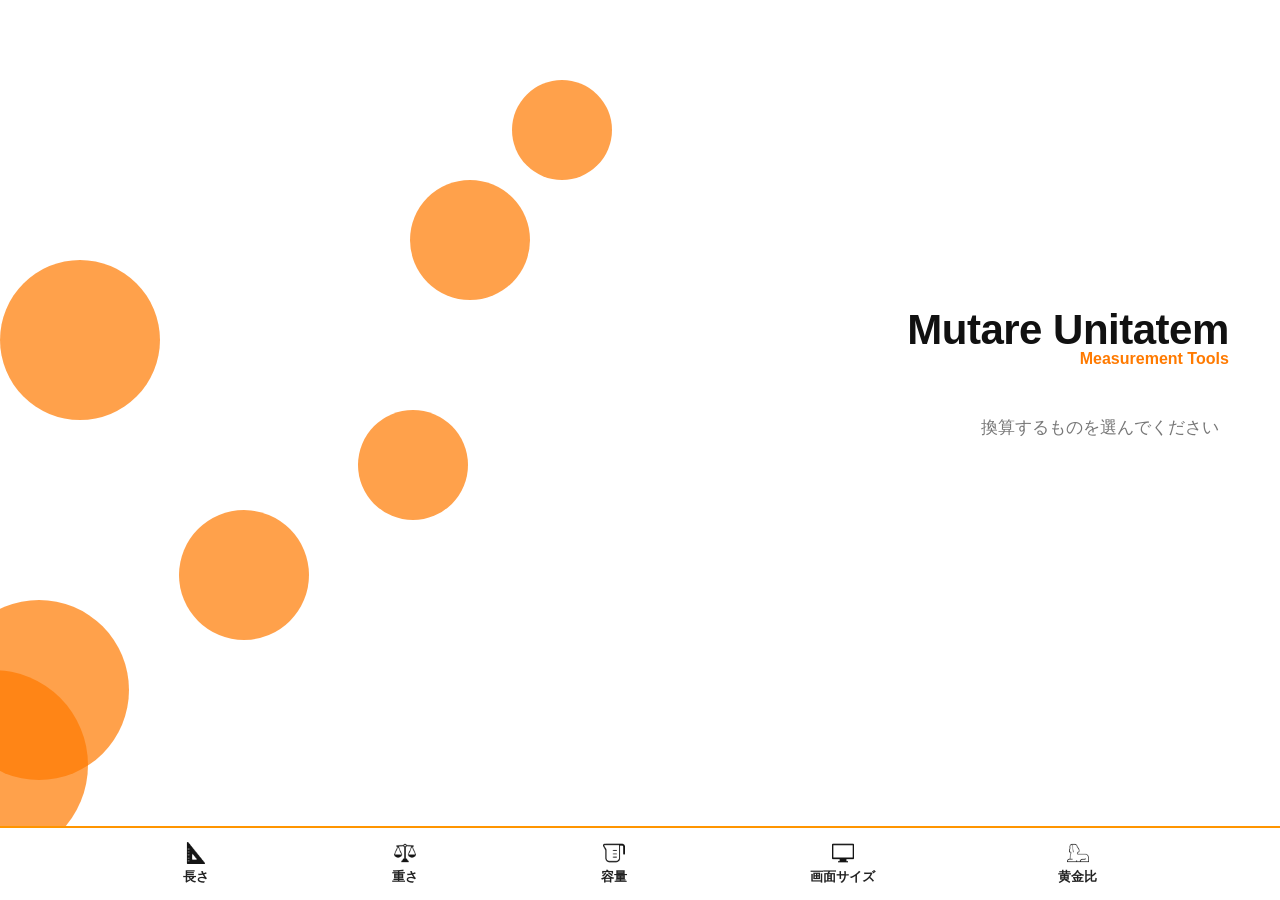
<file: index.html>
<!DOCTYPE html>
<html lang="ja">
<head>
    <meta charset="UTF-8">
    <meta name="viewport" content="width=device-width, initial-scale=1.0">
    <link rel="apple-touch-icon"  sizes="180x180" href="mu-icon.png">
    <link rel="stylesheet" href="css/style.css">
    <link rel="manifest" href="manifest.json">
    <title>mutare unitatem</title>
</head>
<body>
        <!-- 左バブル（Notula構造） -->
    <div class="bg-bubble b1"></div>
    <div class="bg-bubble b2"></div>
    <div class="bg-bubble b3"></div>
    <div class="bg-bubble b4"></div>
    <div class="bg-bubble b5"></div>
    <div class="bg-bubble b6"></div>
    <div class="bg-bubble b7"></div>

    <!-- 右寄せタイトル＋Enterボタン -->
    <section class="center-wrapper">
        <h1 class="app-title">
            <span class="main-title">Mutare Unitatem</span>
            <span class="sub-title">Measurement Tools</span>
        </h1>

         <!-- 案内文（Enterの代わり） -->
    <p class="home-guide">換算するものを選んでください</p>
    </section>
    <!-- Apple純正タブバー（テキストのみ） -->
<nav class="tabbar">
    <ul>
        <li>
            <a href="pages/length.html">
                <img src="icon_000121_64.png" alt="" class="nav-icon">
                <span class="nav-ja">長さ</span>
            </a>
        </li>
        <li>
            <a href="pages/weight.html">
                <img src="icon_144531_64.png" alt="" class="nav-icon">
                <span class="nav-ja">重さ</span>
            </a>
        </li>
        <li>
            <a href="pages/capacity.html">
                <img src="icon_121911_64.png" alt="" class="nav-icon">
                <span class="nav-ja">容量</span>
            </a>
        </li>
        <li>
            <a href="pages/screen.html">
                <img src="icon_109921_64.png" alt="" class="nav-icon">
                <span class="nav-ja">画面サイズ</span>
            </a>
        </li>
        <li>
            <a href="pages/golden.html">
                <img src="icon_134021_64.png" alt="" class="nav-icon">
                <span class="nav-ja">黄金比</span>
            </a>
        </li>
    </ul>
</nav>

<script>
if ("serviceWorker" in navigator) {
  navigator.serviceWorker.register("./service-worker.js");
}
</script>


</body>
</html>
</file>
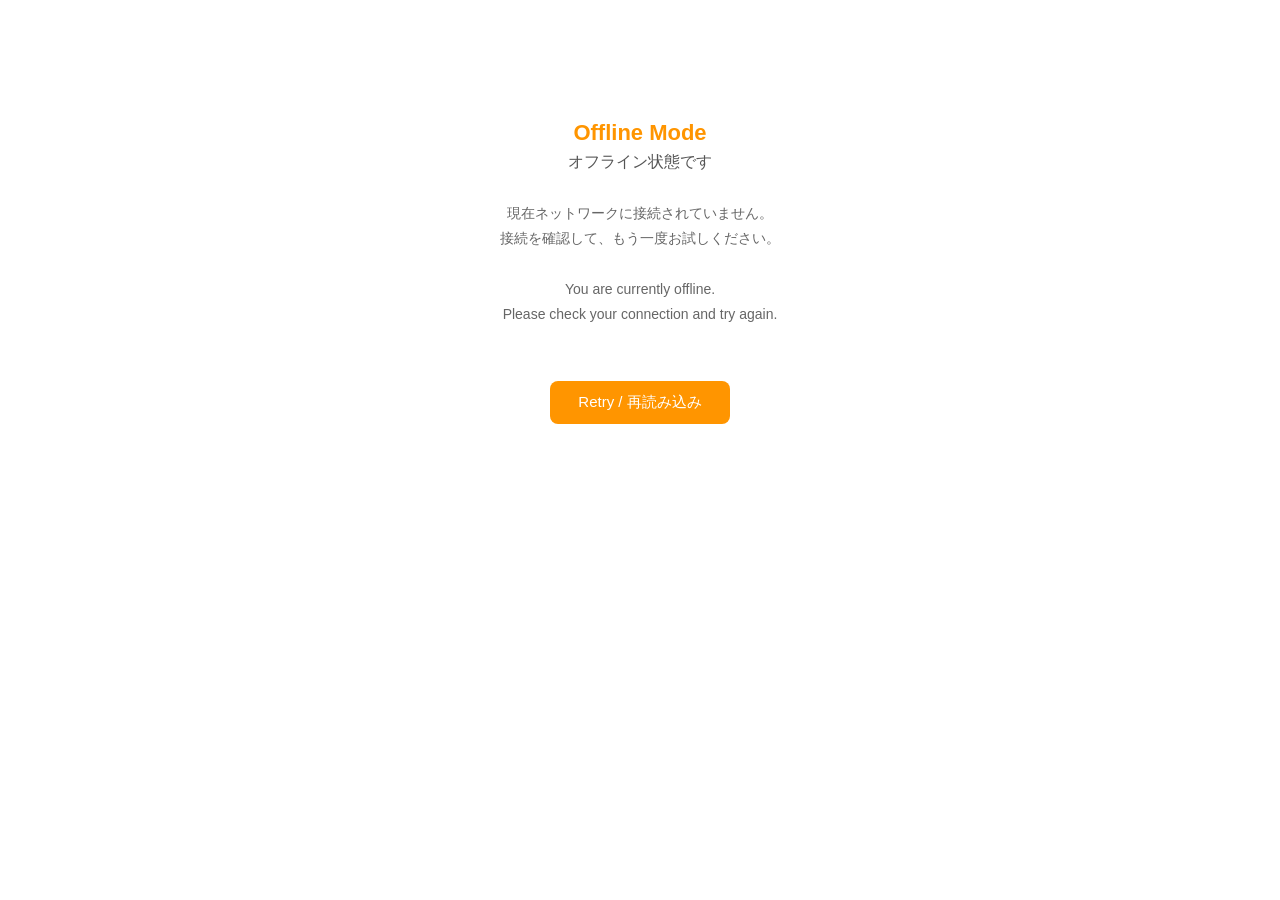
<file: offline.html>
<!DOCTYPE html>
<html lang="ja">
<head>
    <meta charset="UTF-8">
    <meta name="viewport" content="width=device-width, initial-scale=1.0">
    <title>Offline - Mutare Unitatem</title>

    <style>
        body {
            margin: 0;
            padding: 0;
            background: #ffffff;
            font-family: -apple-system, BlinkMacSystemFont, "Segoe UI", Roboto, sans-serif;
            color: #222;
            text-align: center;
        }

        .container {
            margin-top: 120px;
            padding: 0 24px;
        }

        .title-en {
            font-size: 22px;
            font-weight: 600;
            color: #FF9500;
        }

        .title-ja {
            font-size: 16px;
            color: #555;
            margin-top: 6px;
        }

        .desc {
            margin-top: 28px;
            font-size: 14px;
            color: #666;
            line-height: 1.8;
        }

        .retry-btn {
            margin-top: 40px;
            padding: 12px 28px;
            background: #FF9500;
            color: #fff;
            border: none;
            border-radius: 8px;
            font-size: 15px;
            cursor: pointer;
        }
    </style>
</head>

<body>
    <div class="container">
        <div class="title-en">Offline Mode</div>
        <div class="title-ja">オフライン状態です</div>

        <p class="desc">
            現在ネットワークに接続されていません。<br>
            接続を確認して、もう一度お試しください。<br><br>
            You are currently offline.<br>
            Please check your connection and try again.
        </p>

        <button class="retry-btn" onclick="location.reload();">
            Retry / 再読み込み
        </button>
    </div>
</body>
</html>
</file>
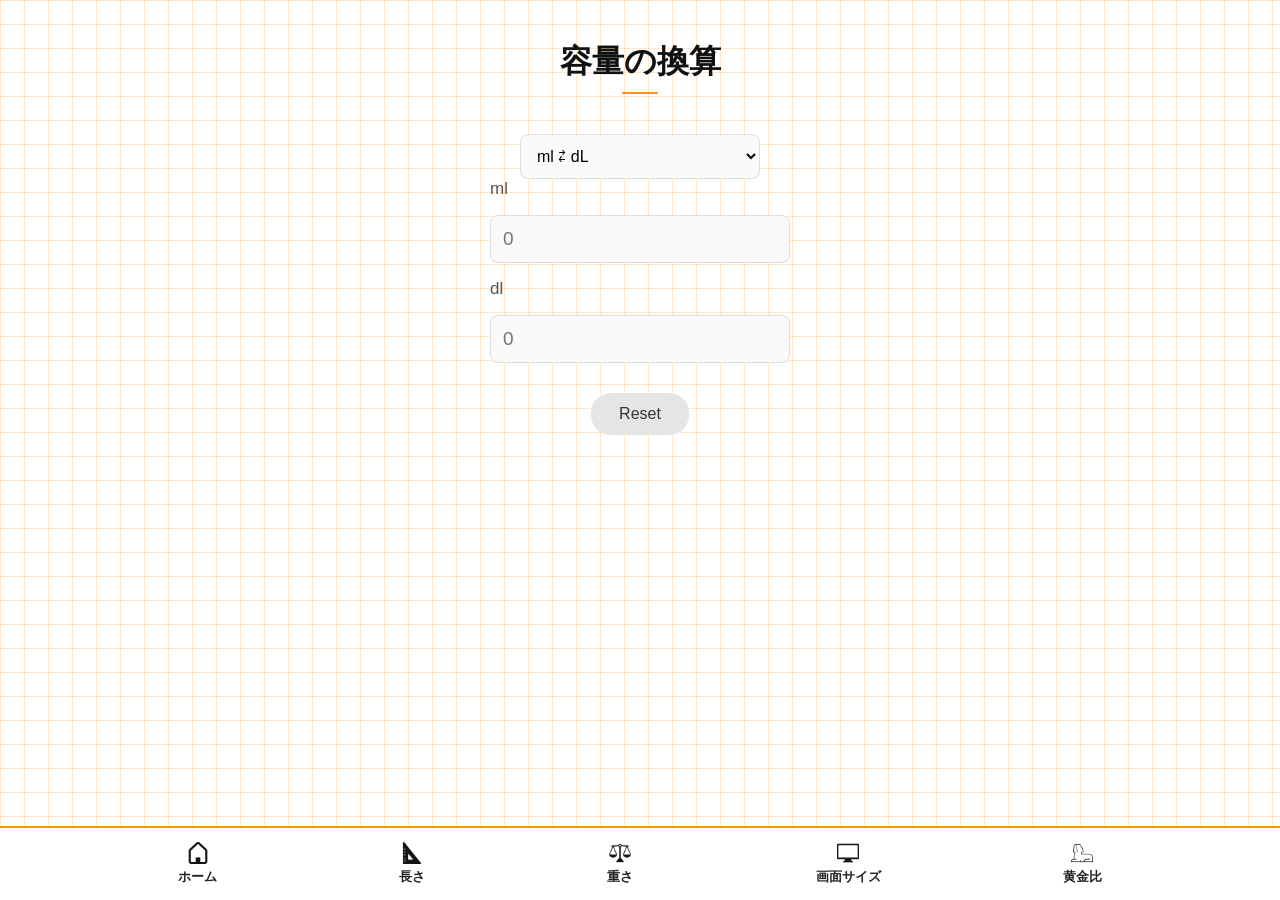
<file: pages/capacity.html>
<!DOCTYPE html>
<html lang="ja">

<head>
    <meta charset="UTF-8">
    <meta name="viewport" content="width=device-width, initial-scale=1.0">
    <title>Capacity | Mutare Unitatem</title>
    <link rel="stylesheet" href="../css/pages.css">
</head>

<body>
<body class="page-body">

    <!-- タイトル（中央上） -->
    <header class="page-header">
        <h1 class="page-title">
            <span class="title-ja">容量の換算</span>
        </h1>
    </header>

    <!-- 変換ペア選択（中央） -->
    <div class="unit-select-box">
        <select id="unitPair">

            <!-- 日常・料理系 -->
            <option value="ml-dl">ml ⇄ dL</option>
            <option value="dl-l">dL ⇄ L</option>
            <option value="ml-l">ml ⇄ L</option>
            <option value="l-kl">L ⇄ kL</option>

            <option value="ml-cc">ml ⇄ cc</option>
            <option value="l-cc">L ⇄ cc</option>

            <option value="ml-oz">ml ⇄ oz</option>
            <option value="l-cup">L ⇄ cup</option>

            <!-- ガソリン・石油系 -->
            <option value="l-gallon">L ⇄ gallon</option>
            <option value="l-barrel">L ⇄ barrel</option>
            <option value="gallon-barrel">gallon ⇄ barrel</option>

            <!-- 工業・大容量 -->
            <option value="l-m3">L ⇄ m³</option>
            <option value="ml-m3">ml ⇄ m³</option>

        </select>
    </div>

    <!-- 入力UI（中央） -->
    <div class="unit-box">
        <label id="labelA" class="unit-label">ml</label>
        <input type="number" id="inputA" class="unit-input" placeholder="0">

        <label id="labelB" class="unit-label">dL</label>
        <input type="number" id="inputB" class="unit-input" placeholder="0">
    </div>

    <!-- リセットボタン（中央下） -->
    <div class="reset-box">
        <button id="resetButton" class="reset-button">Reset</button>
    </div>

    <!-- 下部ナビ（固定・二言語） -->
 <nav class="tabbar">
    <ul>
        <li>
            <a href="../index.html">
                <img src="../icon_150381_64.png" alt="" class="nav-icon">
                <span class="nav-ja">ホーム</span>
            </a>
        </li>

        <li>
            <a href="length.html">
                <img src="../icon_000121_64.png" alt="" class="nav-icon">
                <span class="nav-ja">長さ</span>
            </a>
        </li>

        <li>
            <a href="weight.html">
                <img src="../icon_144531_64.png" alt="" class="nav-icon">
                <span class="nav-ja">重さ</span>
            </a>
        </li>

        <!-- 現在ページ（容量）→ アイコンなし -->
    
        <li>
            <a href="screen.html">
                <img src="../icon_109921_64.png" alt="" class="nav-icon">
                <span class="nav-ja">画面サイズ</span>
            </a>
        </li>

        <li>
            <a href="golden.html">
                <img src="../icon_134021_64.png" alt="" class="nav-icon">
                <span class="nav-ja">黄金比</span>
            </a>
        </li>
    </ul>
</nav>

    <script src="../js/capacity.js"></script>
</body>

</html>
</file>
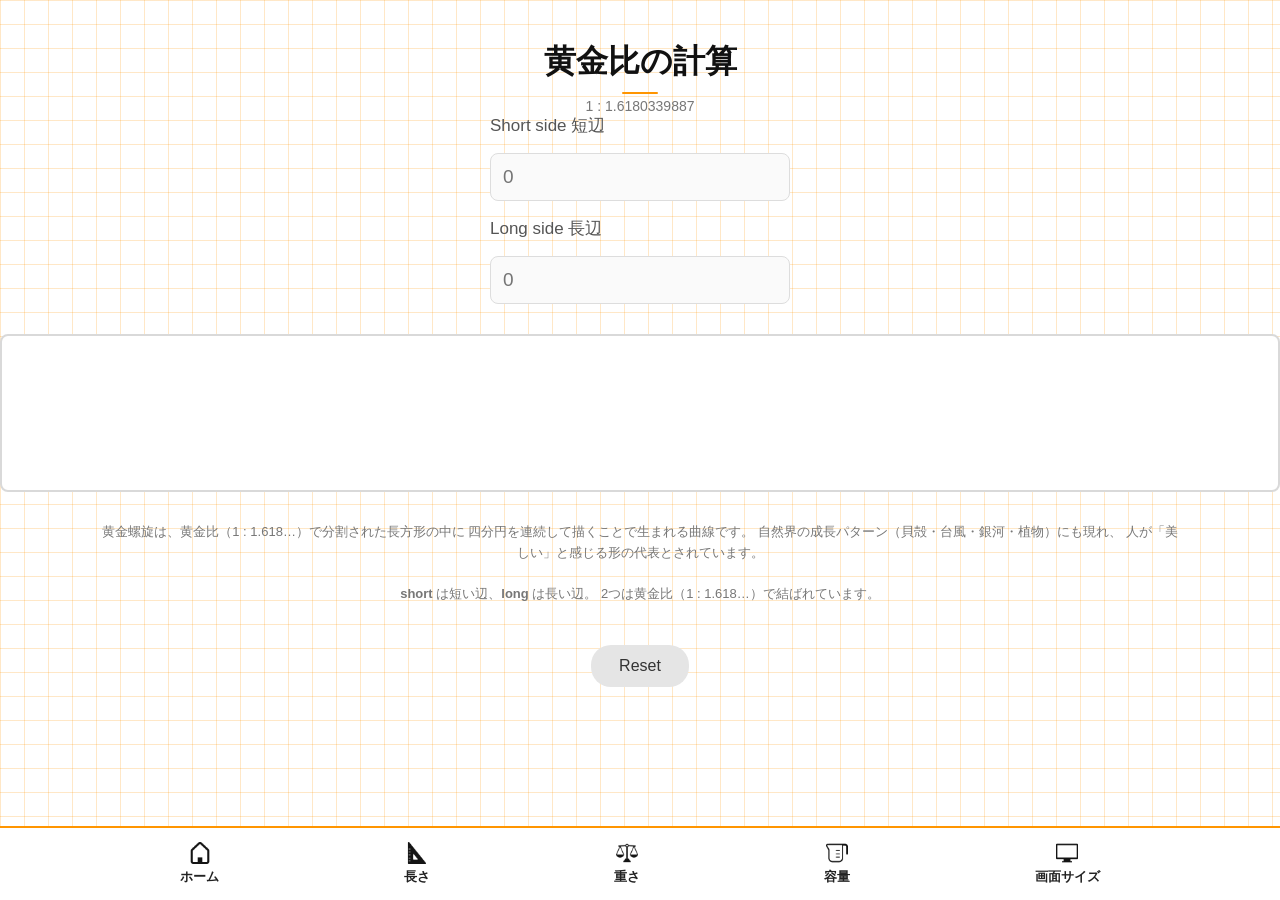
<file: pages/golden.html>
<!DOCTYPE html>
<html lang="ja">

<head>
    <meta charset="UTF-8">
    <meta name="viewport" content="width=device-width, initial-scale=1.0">
    <title>Golden Ratio | Mutare Unitatem</title>
    <link rel="stylesheet" href="../css/pages.css">
    <style>
        /* 黄金比長方形の表示領域 */
             #goldenBox {
            margin: 30px auto;
            background: #ffffff;
            border: 2px solid rgba(0, 0, 0, 0.15);
            border-radius: 8px;
            transition: width 0.3s ease, height 0.3s ease;
            overflow-y: visible;
            max-height: none;
            /* 画面の80%までに制限（推奨） */
        }
    </style>
</head>

<body>
<body class="page-body">

<!-- タイトル -->
<header class="page-header">
    <h1 class="page-title">
        <span class="title-ja">黄金比の計算</span>
    </h1>
    <p class="page-subtitle">1 : 1.6180339887</p>
</header>

<!-- 入力UI（短辺・長辺） -->
<div class="unit-box">
    <label class="unit-label">
        <span class="label-en">Short side</span>
        <span class="label-ja">短辺</span>
    </label>
    <input type="number" id="shortInput" class="unit-input" placeholder="0">

    <label class="unit-label">
        <span class="label-en">Long side</span>
        <span class="label-ja">長辺</span>
    </label>
    <input type="number" id="longInput" class="unit-input" placeholder="0">
</div>

<!-- 黄金比長方形の表示 -->
<div id="goldenBox">
    <canvas id="spiralCanvas"></canvas>
</div>

<!-- 説明文 -->
<p class="golden-desc">
    黄金螺旋は、黄金比（1 : 1.618…）で分割された長方形の中に
    四分円を連続して描くことで生まれる曲線です。
    自然界の成長パターン（貝殻・台風・銀河・植物）にも現れ、
    人が「美しい」と感じる形の代表とされています。
    <br><br>
    <strong>short</strong> は短い辺、<strong>long</strong> は長い辺。  
    2つは黄金比（1 : 1.618…）で結ばれています。
</p>

<!-- リセット -->
<div class="reset-box">
    <button id="resetButton" class="reset-button">Reset</button>
</div>

<!-- 下部ナビ（二言語） -->
    <nav class="tabbar">
        <ul>
            <li>
                <a href="../index.html">
                    <img src="../icon_150381_64.png" alt="" class="nav-icon">
                    <span class="nav-ja">ホーム</span>
                </a>
            </li>

            <li>
                <a href="length.html">
                    <img src="../icon_000121_64.png" alt="" class="nav-icon">
                    <span class="nav-ja">長さ</span>
                </a>
            </li>

            <li>
                <a href="weight.html">
                    <img src="../icon_144531_64.png" alt="" class="nav-icon">
                    <span class="nav-ja">重さ</span>
                </a>
            </li>

            <li>
                <a href="capacity.html">
                    <img src="../icon_121911_64.png" alt="" class="nav-icon">
                    <span class="nav-ja">容量</span>
                </a>
            </li>

            <li>
                <a href="screen.html">
                    <img src="../icon_109921_64.png" alt="" class="nav-icon">
                    <span class="nav-ja">画面サイズ</span>
                </a>
            </li>

            <!-- 現在ページ（黄金比）→ アイコンなし -->

        </ul>
    </nav>


    <script src="../js/golden.js"></script>
</body>

</html>
</file>
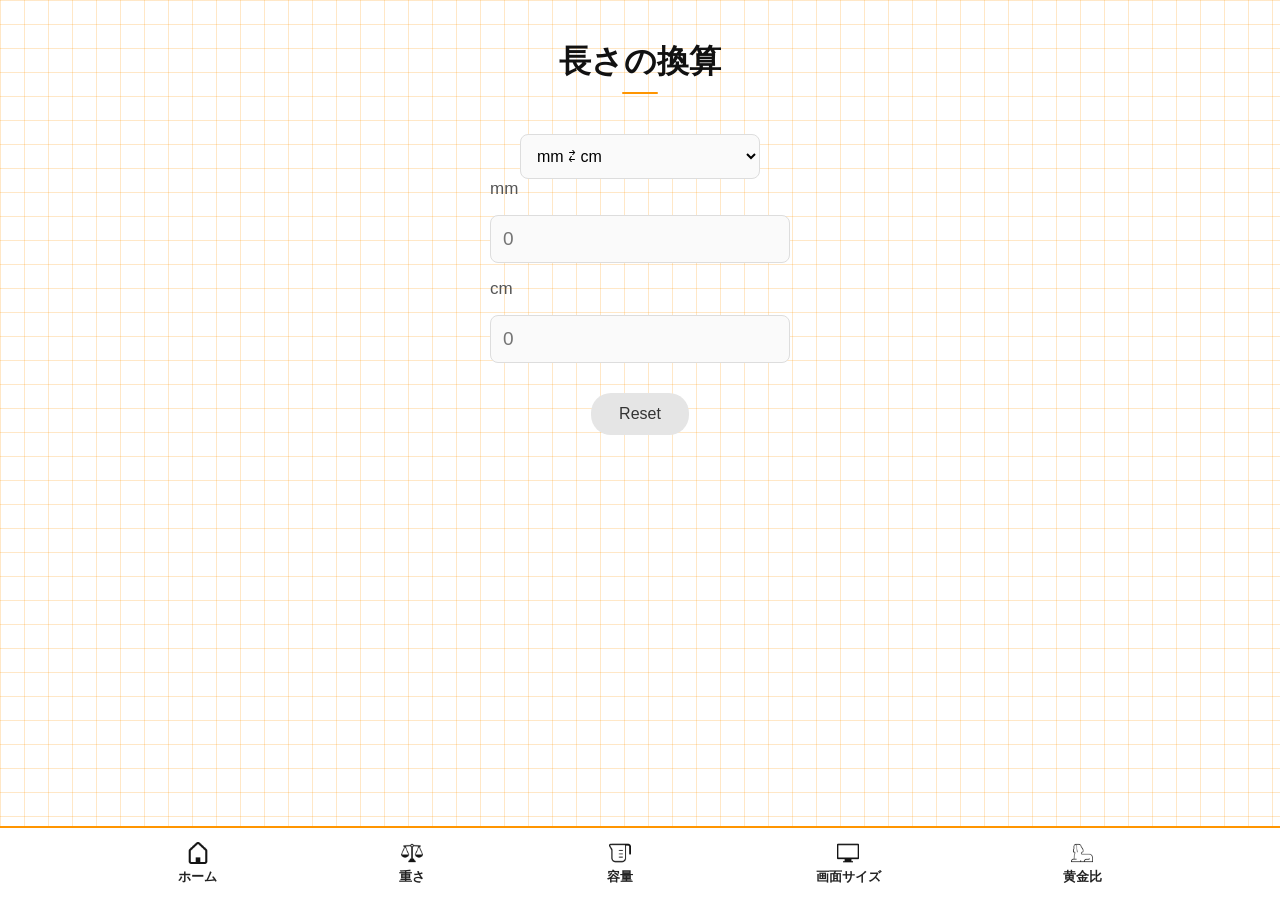
<file: pages/length.html>
<!DOCTYPE html>
<html lang="ja">
<head>
    <meta charset="UTF-8">
    <meta name="viewport" content="width=device-width, initial-scale=1.0">
    <link rel="stylesheet" href="../css/pages.css">
    <title>length</title>
</head>
<body>
    <body class="page-body">

  <!-- タイトル（中央上） -->
<header class="page-header">
    <h1 class="page-title">
        <span class="title-ja">長さの換算</span>
    </h1>
</header>

<!-- 変換ペア選択（中央） -->
<div class="unit-select-box">
    <select id="unitPair">
        <option value="mm-cm">mm ⇄ cm</option>
        <option value="cm-m">cm ⇄ m</option>
        <option value="m-km">m ⇄ km</option>
        <option value="m-yard">m ⇄ yard</option>
        <option value="cm-feet">cm ⇄ feet</option>
    </select>
</div>

<!-- 入力UI（中央） -->
<div class="unit-box">
    <label id="labelA" class="unit-label">
        <span class="label-en">mm</span>
        <span class="label-ja">ミリメートル</span>
    </label>
    <input type="number" id="inputA" class="unit-input" placeholder="0">

    <label id="labelB" class="unit-label">
        <span class="label-en">cm</span>
        <span class="label-ja">センチメートル</span>
    </label>
    <input type="number" id="inputB" class="unit-input" placeholder="0">
</div>

<!-- リセットボタン（中央下） -->
<div class="reset-box">
    <button id="resetButton" class="reset-button">Reset</button>
</div>

<!-- 下部ナビ（Home追加版・二言語） -->
<nav class="tabbar">
    <ul>
        <li>
            <a href="../index.html">
                <img src="../icon_150381_64.png" alt="" class="nav-icon">
                <span class="nav-ja">ホーム</span>
            </a>
        </li>

 

        <li>
            <a href="weight.html">
                <img src="../icon_144531_64.png" alt="" class="nav-icon">
                <span class="nav-ja">重さ</span>
            </a>
        </li>
        <li>
            <a href="capacity.html">
                <img src="../icon_121911_64.png" alt="" class="nav-icon">
                <span class="nav-ja">容量</span>
            </a>
        </li>
        <li>
            <a href="screen.html">
                <img src="../icon_109921_64.png" alt="" class="nav-icon">
                <span class="nav-ja">画面サイズ</span>
            </a>
        </li>
        <li>
            <a href="golden.html">
                <img src="../icon_134021_64.png" alt="" class="nav-icon">
                <span class="nav-ja">黄金比</span>
            </a>
        </li>
    </ul>
</nav>


    <script src="../js/length.js"></script>
</body>
</html>
</file>
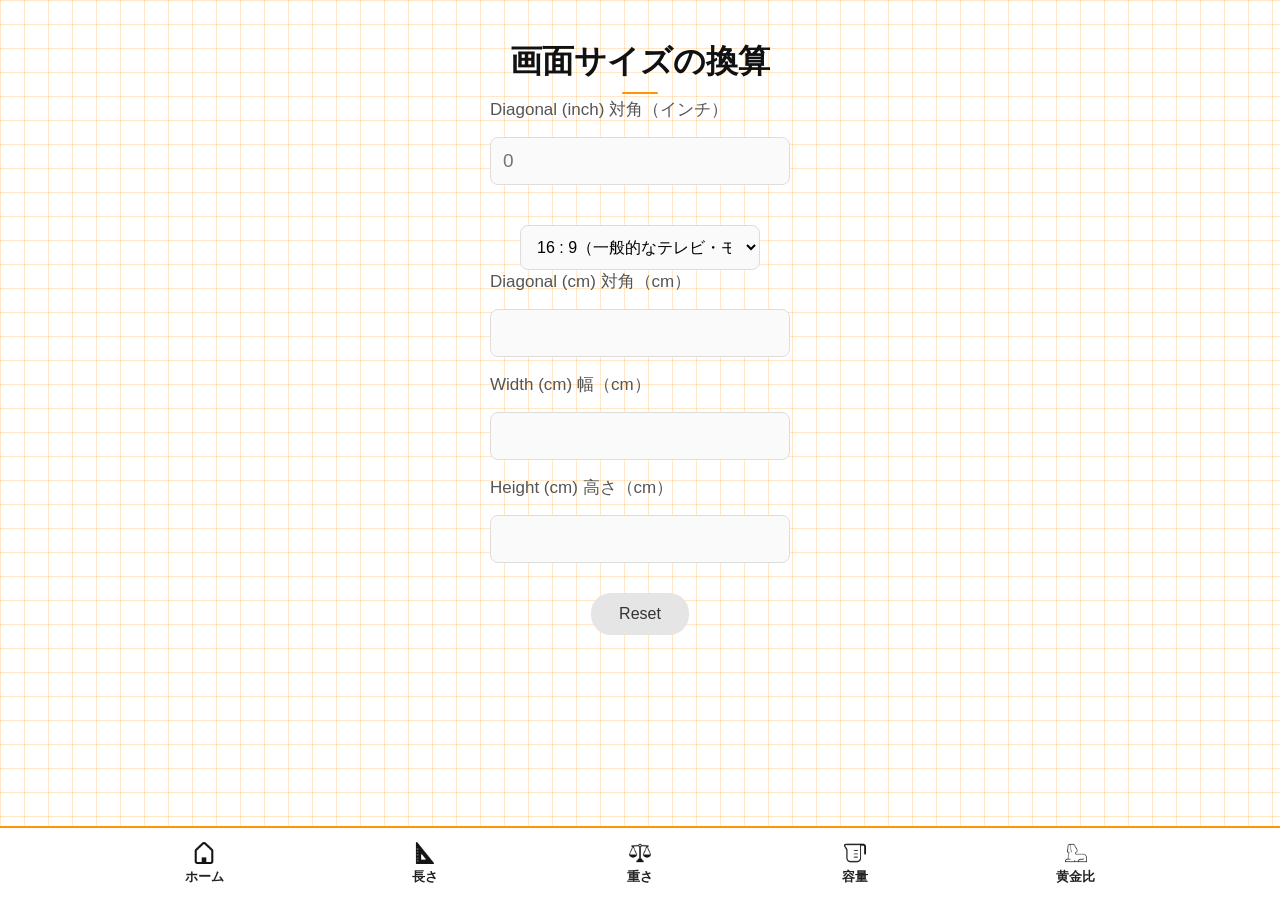
<file: pages/screen.html>
<!DOCTYPE html>
<html lang="ja">

<head>
    <meta charset="UTF-8">
    <meta name="viewport" content="width=device-width, initial-scale=1.0">
    <title>Screen Size | Mutare Unitatem</title>
    <link rel="stylesheet" href="../css/pages.css">
</head>

<body>
<body class="page-body">

    <!-- タイトル（中央上） -->
    <header class="page-header">
        <h1 class="page-title">
            <span class="title-ja">画面サイズの換算</span>
        </h1>
    </header>

    <!-- 対角インチ入力 -->
    <div class="unit-box">
        <label class="unit-label">
            <span class="label-en">Diagonal (inch)</span>
            <span class="label-ja">対角（インチ）</span>
        </label>
        <input type="number" id="inchInput" class="unit-input" placeholder="0">
    </div>

    <!-- アスペクト比選択 -->
    <div class="unit-select-box">
        <select id="aspectRatio">
            <option value="16-9">16 : 9（一般的なテレビ・モニター）</option>
            <option value="4-3">4 : 3（古いモニター・一部タブレット）</option>
            <option value="19.5-9">19.5 : 9（スマートフォン）</option>
            <option value="21-9">21 : 9（ウルトラワイド）</option>
        </select>
    </div>

    <!-- 結果表示（対角cm・幅cm・高さcm） -->
    <div class="unit-box">
        <label class="unit-label">
            <span class="label-en">Diagonal (cm)</span>
            <span class="label-ja">対角（cm）</span>
        </label>
        <input type="text" id="cmDiagonal" class="unit-input" readonly>

        <label class="unit-label">
            <span class="label-en">Width (cm)</span>
            <span class="label-ja">幅（cm）</span>
        </label>
        <input type="text" id="cmWidth" class="unit-input" readonly>

        <label class="unit-label">
            <span class="label-en">Height (cm)</span>
            <span class="label-ja">高さ（cm）</span>
        </label>
        <input type="text" id="cmHeight" class="unit-input" readonly>
    </div>

    <!-- リセットボタン -->
    <div class="reset-box">
        <button id="resetButton" class="reset-button">Reset </button>
    </div>

    <!-- 下部ナビ（二言語） -->
<nav class="tabbar">
    <ul>
        <li>
            <a href="../index.html">
                <img src="../icon_150381_64.png" alt="" class="nav-icon">
                <span class="nav-ja">ホーム</span>
            </a>
        </li>

        <li>
            <a href="length.html">
                <img src="../icon_000121_64.png" alt="" class="nav-icon">
                <span class="nav-ja">長さ</span>
            </a>
        </li>

        <li>
            <a href="weight.html">
                <img src="../icon_144531_64.png" alt="" class="nav-icon">
                <span class="nav-ja">重さ</span>
            </a>
        </li>

        <li>
            <a href="capacity.html">
                <img src="../icon_121911_64.png" alt="" class="nav-icon">
                <span class="nav-ja">容量</span>
            </a>
        </li>

        <!-- 現在ページ（画面サイズ）→ アイコンなし -->
    
        <li>
            <a href="golden.html">
                <img src="../icon_134021_64.png" alt="" class="nav-icon">
                <span class="nav-ja">黄金比</span>
            </a>
        </li>
    </ul>
</nav>


    <script src="../js/screen.js"></script>
</body>

</html>
</file>
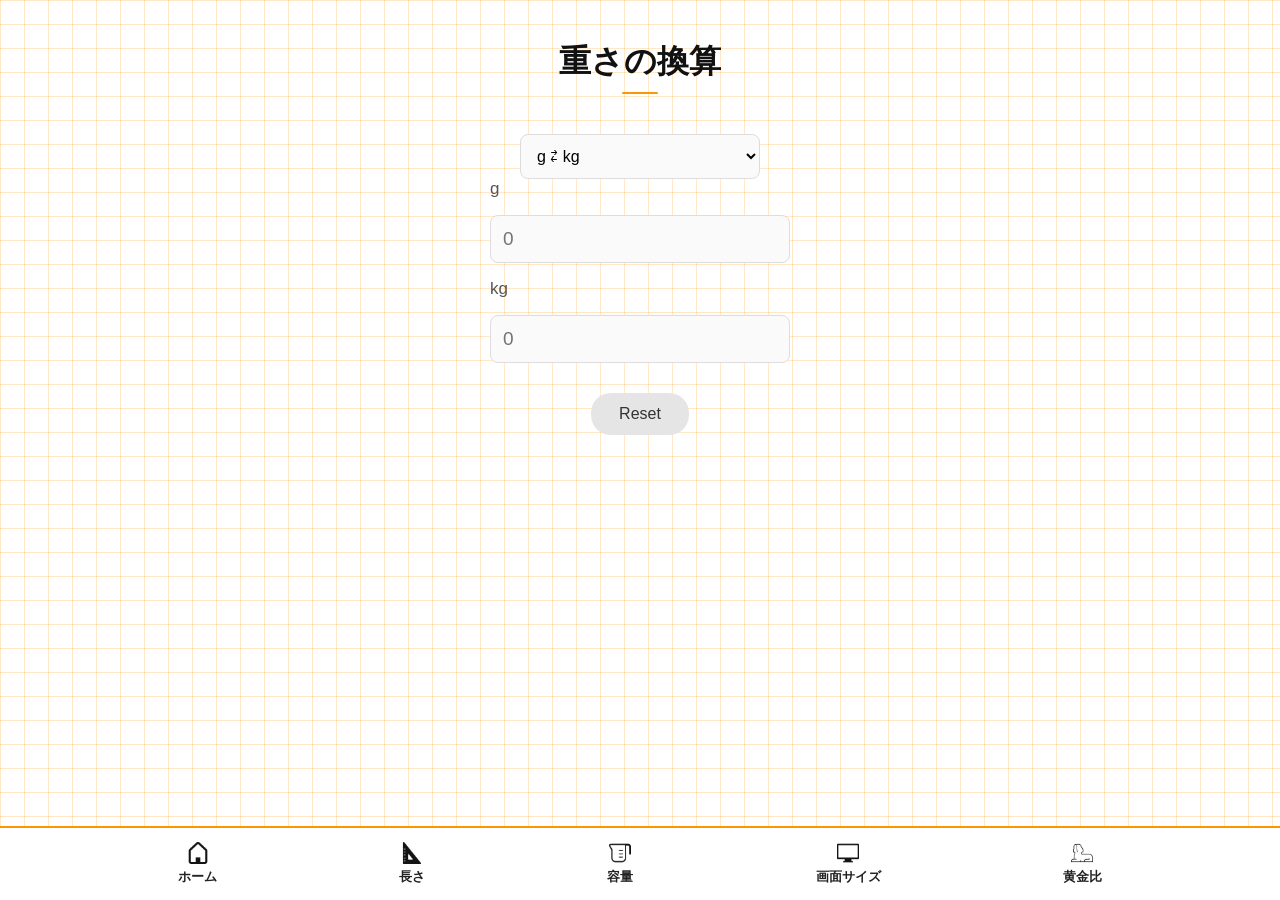
<file: pages/weight.html>
<!DOCTYPE html>
<html lang="ja">

<head>
    <meta charset="UTF-8">
    <meta name="viewport" content="width=device-width, initial-scale=1.0">
    <title>Weight | Mutare Unitatem</title>
    <link rel="stylesheet" href="../css/pages.css">
</head>

<body>
<body class="page-body">

    <!-- タイトル（中央上） -->
    <header class="page-header">
        <h1 class="page-title">
            <span class="title-ja">重さの換算</span>
        </h1>
    </header>

    <!-- 変換ペア選択（中央） -->
    <div class="unit-select-box">
        <select id="unitPair">
            <option value="g-kg">g ⇄ kg</option>
            <option value="kg-t">kg ⇄ t</option>
            <option value="g-t">g ⇄ t</option>
            <!-- 海外系 -->
            <option value="kg-lb">kg ⇄ lb</option>
            <option value="g-lb">g ⇄ lb</option>
            <option value="lb-oz">lb ⇄ oz</option>
            <option value="g-oz">g ⇄ oz</option>
        </select>
    </div>

    <!-- 入力UI（中央） -->
    <div class="unit-box">
        <label id="labelA" class="unit-label">g</label>
        <input type="number" id="inputA" class="unit-input" placeholder="0">

        <label id="labelB" class="unit-label">kg</label>
        <input type="number" id="inputB" class="unit-input" placeholder="0">
    </div>

    <!-- リセットボタン（中央下） -->
    <div class="reset-box">
        <button id="resetButton" class="reset-button">Reset</button>
    </div>

    <!-- 下部ナビ（Home追加版） -->
    <!-- 下部ナビ（Home追加版・二言語） -->
<nav class="tabbar">
    <ul>
        <li>
            <a href="../index.html">
                <img src="../icon_150381_64.png" alt="" class="nav-icon">
                <span class="nav-ja">ホーム</span>
            </a>
        </li>

        <li>
            <a href="length.html">
                <img src="../icon_000121_64.png" alt="" class="nav-icon">
                <span class="nav-ja">長さ</span>
            </a>
        </li>

        <!-- 現在ページ（重さ）→ アイコンなし -->
    
        <li>
            <a href="capacity.html">
                <img src="../icon_121911_64.png" alt="" class="nav-icon">
                <span class="nav-ja">容量</span>
            </a>
        </li>

        <li>
            <a href="screen.html">
                <img src="../icon_109921_64.png" alt="" class="nav-icon">
                <span class="nav-ja">画面サイズ</span>
            </a>
        </li>

        <li>
            <a href="golden.html">
                <img src="../icon_134021_64.png" alt="" class="nav-icon">
                <span class="nav-ja">黄金比</span>
            </a>
        </li>
    </ul>
</nav>
    <script src="../js/weight.js"></script>
</body>

</html>
</file>
<file: css/style.css>
@charset "utf-8";
*,
::before,
::after {
    padding: 0;
    margin: 0;
    box-sizing: border-box;
}
ul,
li {
    list-style: none;
}
a {
    color: inherit;
    text-decoration: none;
    cursor: pointer;
}

/* ============================
   Appleベース設定
============================ */
html, body {
    margin: 0;
    padding: 0;
    height: 100vh;
    overflow: hidden; /* スクロール無し */
    background: #ffffff; /* Apple白 */
    font-family: -apple-system, BlinkMacSystemFont, "Helvetica Neue", "Segoe UI", sans-serif;
    color: #111;
}

/* ============================
   バブル背景（Notula構造・軽量オレンジ）
============================ */
.bg-bubble {
    position: absolute;
    border-radius: 50%;
    background: #FF7A00;   /* ← 少し濃いオレンジ */
    opacity: 0.70;         /* ← 濃さアップ */
    filter: blur(0.5px);   /* ← 輪郭を少し強める */
    pointer-events: none;
}

/* ===== バブル位置（分散＋軽量化） ===== */
.b1 { width: 180px; height: 180px; left: -10%; bottom: 40px; }
.b2 { width: 130px; height: 130px; left: 6%;   bottom: 160px; }
.b3 { width: 110px; height: 110px; left: 18%;  bottom: 280px; }
.b4 { width: 160px; height: 160px; left: -6%;  bottom: 300px; }
.b5 { width: 120px; height: 120px; left: 24%;  bottom: 380px; }
.b6 { width: 100px; height: 100px; left: 30%;  bottom: 400px; }
.b7 { width: 190px; height: 190px; left: -14%; bottom: -20px; }

/* ============================
   右寄せタイトル（Growth & Ratio構造）
============================ */
.center-wrapper {
    position: absolute;
    right: 4%;
    top: 34%;
    text-align: right;
}

.app-title {
    margin: 0;
    padding: 0;
}

.main-title {
    font-size: 42px;
    font-weight: 600;
    letter-spacing: -0.5px;
}

.sub-title {
    font-size: 16px;
    color: #ff7a00;
    margin-top: -4px;
    display: block;
}

.home-guide {
    font-size: 14px;
    color: #777;
    text-align: right; /* 右寄せの世界観に合わせる */
    margin-top: 26px;
    margin-right: 10px;
}

/* ============================
   Apple純正タブバー（英語＋日本語・オレンジ）
============================ */
/* ============================
   タブバー（アイコン＋日本語のみ）
============================ */
.tabbar {
    position: fixed;
    bottom: 0;
    left: 0;
    width: 100%;
    background: #ffffff;
    border-top: 2px solid #ff9500;
    z-index: 10;
}

.tabbar ul {
    margin: 0;
    padding: 0;
    display: flex;
    justify-content: space-evenly;
    list-style: none;
    flex-wrap: nowrap; /* ← トップページは折り返し無し */
}

/* 各タブの構造（アイコン＋日本語） */
.tabbar li a {
    display: flex;
    flex-direction: column; /* アイコン → 日本語の縦並び */
    align-items: center;
    justify-content: center;
    padding: 14px 0;
    text-decoration: none;
}

/* アイコン */
.nav-icon {
    width: 22px;   /* Apple純正に近いサイズ */
    height: 22px;
    margin-bottom: 4px;
    opacity: 0.92; /* 少し柔らかく */
}

/* 日本語ラベル */
.nav-ja {
    font-size: 13px;
    color: #222;
    font-weight: 600;
}

/* ホバー時（オレンジ強調） */
.tabbar li a:hover .nav-ja {
    color: #e68600;
}

.tabbar li a:hover .nav-icon {
    opacity: 1;
}

/* active（現在ページ） */
.tabbar li a.active .nav-ja {
    color: #FF9500; /* Apple純正オレンジ */
    font-weight: 700;
}

.tabbar li a.active .nav-icon {
    display: none; /* ← 現在ページはアイコン非表示 */
}


/* ============================
   スマホ（〜599px）
   ============================ */
@media (max-width: 599px) {

     .tabbar ul { justify-content: space-evenly; gap: 0; }
      body { overflow-x: hidden; overflow-y: auto; }
    .page-title {
        font-size: 28px;
        margin-top: 60px;
        text-align: right;
        padding-right: 24px;
    }

    .page-subtitle {
        font-size: 14px;
        color: #FF9500;
        text-align: right;
        padding-right: 24px;
    }

    .home-guide {
        margin-top: 32px;
        font-size: 14px;
        color: #666;
        text-align: right;
        padding-right: 24px;
    }

    .bubble {
        opacity: 0.22;
    }
}

@media (max-width: 599px) {

      .tabbar {
        bottom: 24px;
    }
    .tabbar li a {
        padding: 10px 0; /* ← スマホは少し軽く */
    }

    .nav-icon {
        width: 20px;
        height: 20px;
        margin-bottom: 2px;
    }

    .nav-ja {
        font-size: 12px;
    }
}

/* ============================
   大型スマホ（600〜899px）
   ============================ */
@media (min-width: 600px) and (max-width: 899px) {
    .page-title {
        font-size: 32px;
        margin-top: 80px;
        padding-right: 40px;
    }

    .page-subtitle {
        font-size: 16px;
        padding-right: 40px;
    }

    .home-guide {
        margin-top: 36px;
        font-size: 15px;
        text-align: right;      /* ← 追加 */
        padding-right: 40px;    /* ← 追加 */
    }

    .bubble {
        opacity: 0.20;
    }
}
@media (max-width: 599px) {
    .b1 { bottom: 300px; }
    .b2 { bottom: 100px; }
    .b3 { bottom: 220px; }
    .b4 { bottom: 280px; }
    .b5 { bottom: 380px; }
    .b6 { bottom: 480px; }
    .b7 { bottom: 150px; }
}

/* ============================
   タブレット縦（900〜1199px）
   ============================ */
@media (min-width: 900px) and (max-width: 1199px) {
    .page-title {
        font-size: 36px;
        margin-top: 100px;
        padding-right: 60px;
    }

    .page-subtitle {
        font-size: 18px;
        padding-right: 60px;
    }

    .home-guide {
        margin-top: 40px;
        font-size: 16px;
    }

    /* バブルを散らす（縦向き専用） */
    .bubble { opacity: 0.18; }
    .b1 { left: -6%; bottom: 80px; }
    .b2 { left: 10%; bottom: 220px; }
    .b3 { left: 22%; bottom: 340px; }
    .b4 { left: -4%; bottom: 420px; }
    .b5 { left: 28%; bottom: 540px; }
    .b6 { left: 34%; bottom: 640px; }
    .b7 { left: -10%; bottom: 20px; }
}

/* ============================
   タブレット横（1200px〜）
   ============================ */
@media (min-width: 1200px) {
    .page-title {
        font-size: 40px;
        margin-top: 120px;
        padding-right: 80px;
    }

    .page-subtitle {
        font-size: 20px;
        padding-right: 80px;
    }

    .home-guide {
        margin-top: 48px;
        font-size: 17px;
    }

    /* 横向きはさらに散らす */
    .bubble { opacity: 0.16; }
    .b1 { left: -4%; bottom: 120px; }
    .b2 { left: 14%; bottom: 260px; }
    .b3 { left: 28%; bottom: 380px; }
    .b4 { left: 0%; bottom: 480px; }
    .b5 { left: 32%; bottom: 600px; }
    .b6 { left: 40%; bottom: 720px; }
    .b7 { left: -8%; bottom: 40px; }
}
</file>
<file: css/pages.css>
@charset "utf-8";
*,
::before,
::after {
    padding: 0;
    margin: 0;
    box-sizing: border-box;
}
ul,
li {
    list-style: none;
}
a {
    color: inherit;
    text-decoration: none;
    cursor: pointer;
}

.length-page .tabbar {
    display: none;
}

/* =========================================
   各ページ共通：白背景 × オレンジ方眼
   ========================================= */
.page-body {
    background:
        /* 横線（オレンジ） */
        linear-gradient(rgba(255,149,0,0.22) 0.8px, transparent 0.8px),
        /* 縦線（オレンジ） */
        linear-gradient(90deg, rgba(255,149,0,0.22) 0.8px, transparent 0.8px),
        /* 白背景 */
        #ffffff;
    background-size: 24px 24px;
    color: #111; /* 黒文字に戻す */
    min-height: 100vh;
    padding-bottom: 140px;
}

/* ============================
   ベース設定（Apple風）
============================ */
html, body {
    margin: 0;
    padding: 0;
    min-height: 100%;
    background: #ffffff; /* 白背景 */
    font-family: -apple-system, BlinkMacSystemFont, "Helvetica Neue", "Segoe UI", sans-serif;
    color: #111;
    overflow-x: hidden;
    overflow-y: auto; /* スクロール無し */
}

/* ============================
   タイトル（中央上）
============================ */
.page-header {
    text-align: center;
    margin-top: 40px;
}

.page-title {
    font-size: 32px;
    font-weight: 600;
    margin-bottom: 4px;
    position: relative;
}

.page-title::after {
    content: "";
    display: block;
    width: 36px; /* ← 小さめが美しい */
    height: 2px;
    background: #FF9500;
    margin: 8px auto 0 auto;
    border-radius: 2px;
}

.page-subtitle {
    font-size: 14px;
    color: #777;
}

/* ============================
   セレクト（中央）
============================ */
.unit-select-box {
    width: 100%;
    display: flex;
    justify-content: center;
    margin-top: 40px;
}

.unit-select-box select {
    width: 240px;
    padding: 12px;
    font-size: 16px;
    border: 1px solid #ddd;
    border-radius: 8px;
    background: #fafafa;
    outline: none;
}

/* ============================
   入力UI（中央）
============================ */
.unit-box {
    width: 100%;
    max-width: 300px;
    margin: 30px auto 0 auto;
    display: flex;
    flex-direction: column;
    gap: 16px;
}

.unit-label {
    font-size: 14px;
    color: #555;
}

.unit-input {
    width: 100%;
    padding: 12px;
    font-size: 18px;
    border: 1px solid #ddd;
    border-radius: 8px;
    background: #fafafa;
    outline: none;
}

.golden-desc {
    font-size: 13px;
    color: #777;
    text-align: center;
    margin: 20px auto 40px;
    line-height: 1.6;
    width: 85%;
}

/* ============================
   リセットボタン（中央下）
============================ */
.reset-box {
    width: 100%;
    display: flex;
    justify-content: center;
    margin-top: 30px;
}

.reset-button {
    padding: 12px 28px;
    background: #e5e5e5; /* 灰色系 */
    color: #333;
    border: none;
    border-radius: 20px;
    font-size: 16px;
    cursor: pointer;
    transition: background 0.2s ease;
}

.reset-button:hover {
    background: #d0d0d0;
}

/* ============================
   下部ナビ（固定）
============================ */
/* ============================
   下部ナビ（固定・アイコン＋日本語のみ）
============================ */
.tabbar {
    position: fixed;
    bottom: 0;
    left: 0;
    width: 100%;
    background: #ffffff;
    border-top: 2px solid #ff9500;
    z-index: 10;
}

/* 均等配置（space-evenly）で美しく広がる */
.tabbar ul {
    margin: 0;
    padding: 0;
    display: flex;
    justify-content: space-evenly; /* ← これが最も美しい */
    list-style: none;
    flex-wrap: nowrap;
}

/* タブの構造（アイコン → 日本語） */
.tabbar li a {
    display: flex;
    flex-direction: column;
    align-items: center;
    justify-content: center;
    padding: 14px 0;
    text-decoration: none;
    color: #222;
}

/* アイコン */
.nav-icon {
    width: 22px;
    height: 22px;
    margin-bottom: 4px;
    opacity: 0.92;
}

/* 日本語ラベル */
.nav-ja {
    font-size: 13px;
    font-weight: 600;
    color: #222;
}

/* ホバー時（オレンジ強調） */
.tabbar li a:hover .nav-ja {
    color: #e68600;
}

.tabbar li a:hover .nav-icon {
    opacity: 1;
}

/* active（現在ページ）→ アイコン非表示＋日本語強調 */
.tabbar li a.active .nav-icon {
    display: none;
}

.tabbar li a.active .nav-ja {
    color: #FF9500;
    font-weight: 700;
}

/* ============================
   スマホ（〜599px）
   ============================ */
@media (max-width: 599px) {

    /* Safari対策：htmlもoverflow解除 */
    html, body {
        overflow-x: hidden;
        overflow-y: auto;
    }

    .unit-box {
        width: 90%;
        margin: 0 auto;
    }

    .unit-label {
        font-size: 14px;
    }

    .unit-input {
        font-size: 16px;
    }

    /* 下部ナビ：横幅が絶対に溢れない安全設定 */
    .tabbar ul {
        display: flex;
        justify-content: space-evenly; /* ← space-between禁止 */
        gap: 0; /* ← gapが横幅を押し広げるので0に */
        width: 100%;
        padding: 0 4px;
    }

    .tabbar li a {
        padding: 14px 0; /* ← 高さを少し縮めて横幅圧迫を防ぐ */
    }
}



/* ============================
   大型スマホ（600〜899px）
   ============================ */
@media (min-width: 600px) and (max-width: 899px) {

    /* Safari対策：htmlもoverflow解除 */
    html, body {
        overflow-x: hidden;
        overflow-y: auto;
    }

    .unit-box {
        width: 70%;
        margin: 0 auto;
    }

    .unit-label {
        font-size: 15px;
    }

    .unit-input {
        font-size: 17px;
    }

    /* 下部ナビ：大型スマホは余白を少し広げつつ安全に収める */
    .tabbar ul {
        width: 100%;
        display: flex;
        justify-content: space-evenly; /* ← center + gapより安全 */
        gap: 0; /* ← スマホより少し余裕を持たせる */
        padding: 0 8px;
    }

    .tabbar li a {
        padding: 18px 0; /* ← 大型スマホは少し余裕を戻す */
    }


    .nav-ja {
        font-size: 14px;
        margin-top: 2px;
    }
}

/* ============================
   タブレット縦（900〜1199px）
   ============================ */
@media (min-width: 900px) and (max-width: 1199px) {
    .unit-box {
        width: 60%;
        margin: 0 auto;
    }

    .unit-label {
        font-size: 16px;
    }

    .unit-input {
        font-size: 18px;
    }

    /* ナビゲーションを3列にする */
    .tabbar ul {
        display: flex;
        justify-content: space-evenly;
        gap: 4px;
    }
}

/* ============================
   タブレット横（1200px〜）
   ============================ */
@media (min-width: 1200px) {
    .unit-box {
        width: 50%;
        margin: 0 auto;
    }

    .unit-label {
        font-size: 17px;
    }

    .unit-input {
        font-size: 19px;
    }

    .tabbar ul {
        display: flex;
        justify-content: space-evenly;
        gap: 4px;
    }
}
</file>
